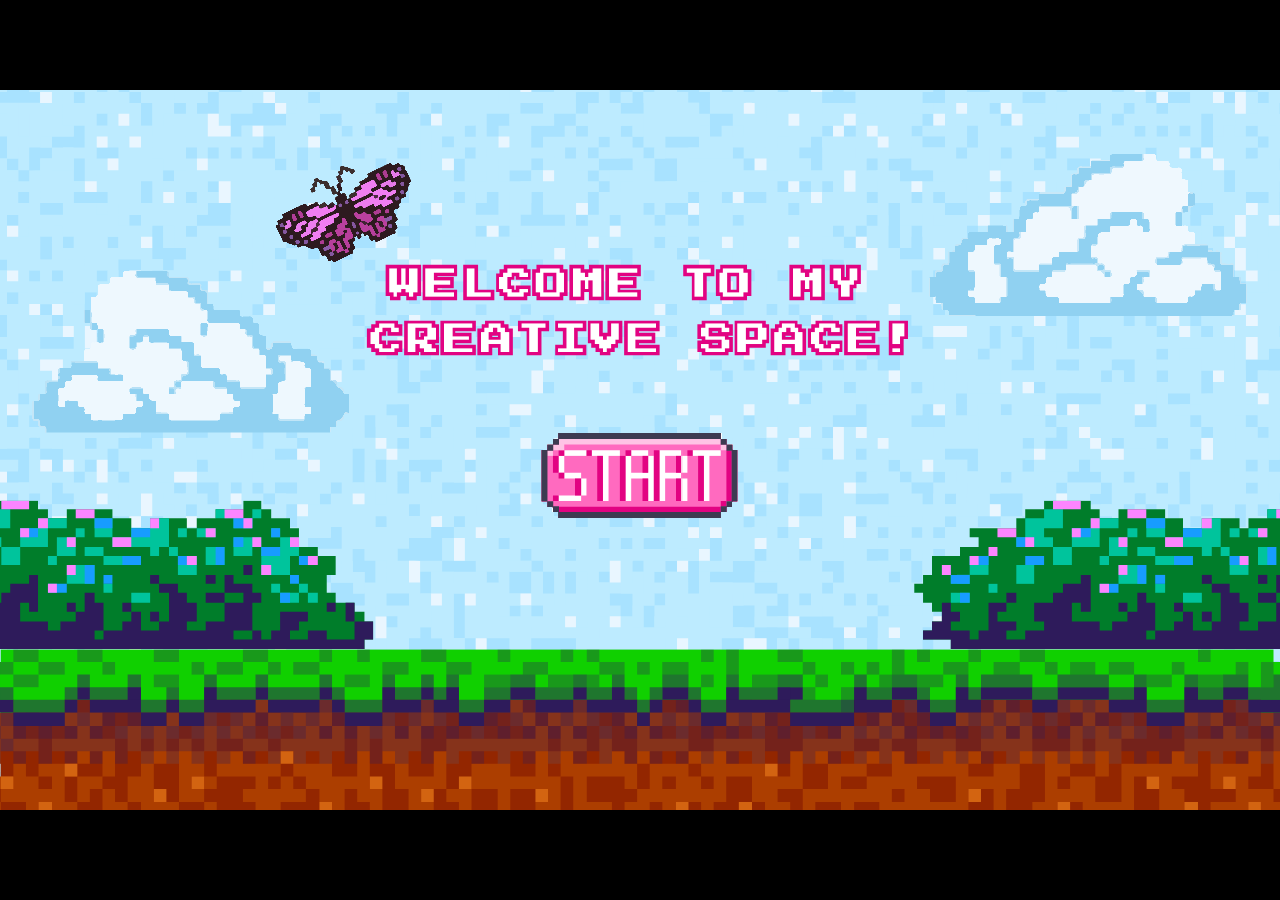
<file: index.html>
﻿
<!DOCTYPE html>

<html lang="en">

<head>

    <meta charset="utf-8" />

    <meta name="viewport" content="width=device-width, initial-scale=1.0">

    <title>Israa's Portfolio</title>

    <link rel="stylesheet" href="StyleSheet.css">

    <style>

        @keyframes slide-in-ltr {

            from {
                transform: translateX(-2%);
                opacity: 0;
            }



            to {
                transform: translateX(0);
                opacity: 1;
            }
        }



        @keyframes slide-in-rtl {

            from {
                transform: translateX(3%);
                opacity: 0;
            }



            to {
                transform: translateX(0);
                opacity: 1;
            }
        }
    </style>

</head>

<body>

    <div class="game-container">
        <div class="design-bounds">
            <img src="images/bg1.png" class="layer background-image">

            <img src="images/cloud_ltr.png" class="layer cloud-ltr"
                 style="top: 0%; left: -35%; animation: slide-in-ltr 1.5s steps(8) forwards;">
            <img src="images/cloud_rtl.png" class="layer cloud-rtl"
                 style="top: 6%; left: 35%; animation: slide-in-rtl 1.5s steps(10) forwards;">

            <img src="images/text_layer.png" class="layer text-layer">
            <img src="images/butterfly.png" class="layer butterfly">

            <a href="categories.html" class="start-link"></a>
        </div>
    </div>

</body>

</html>
</file>
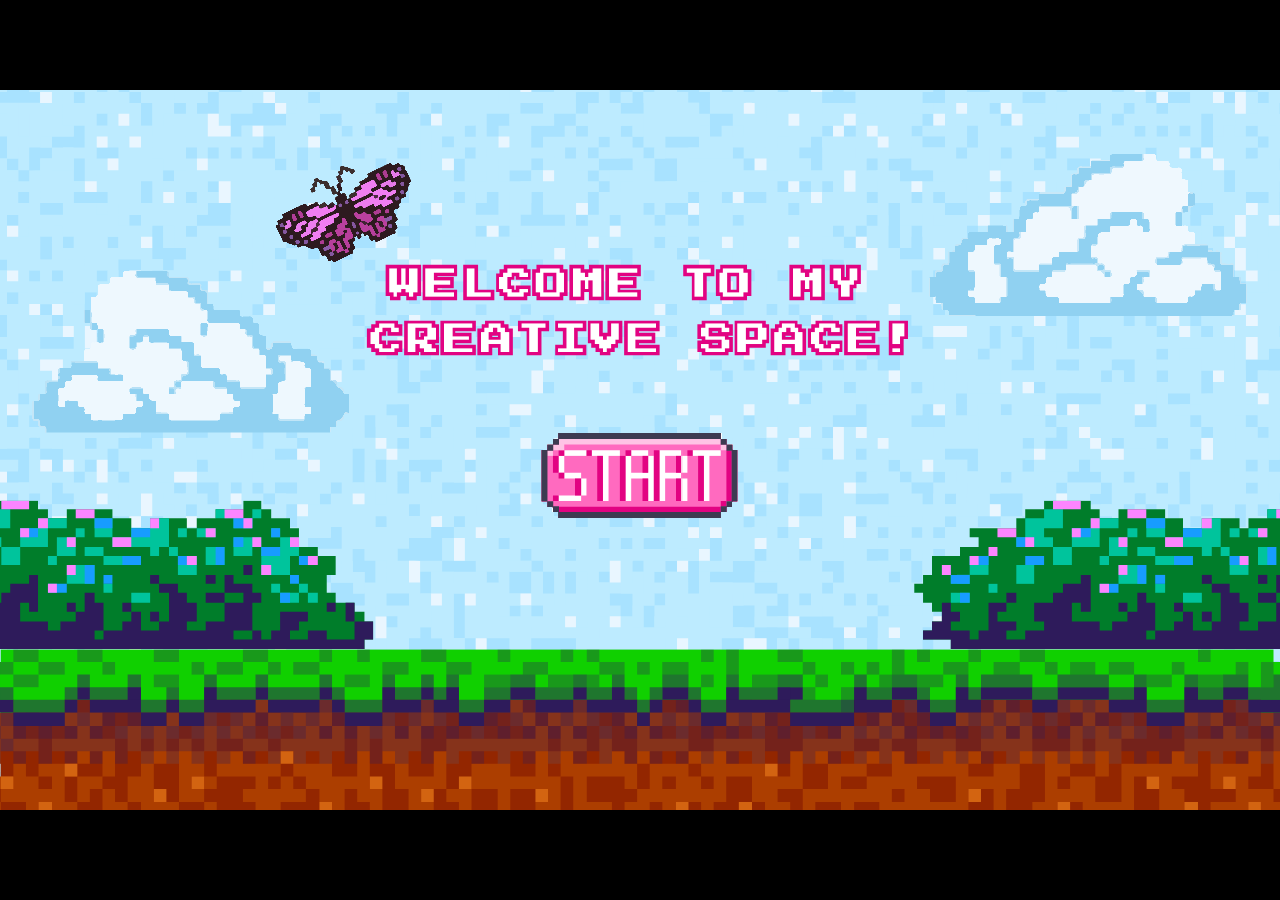
<file: wwwroot/index.html>
﻿
<!DOCTYPE html>

<html lang="en">

<head>

    <meta charset="utf-8" />

    <meta name="viewport" content="width=device-width, initial-scale=1.0">

    <title>Israa's Portfolio</title>

    <link rel="stylesheet" href="StyleSheet.css">

    <style>

        @keyframes slide-in-ltr {

            from {
                transform: translateX(-2%);
                opacity: 0;
            }



            to {
                transform: translateX(0);
                opacity: 1;
            }
        }



        @keyframes slide-in-rtl {

            from {
                transform: translateX(3%);
                opacity: 0;
            }



            to {
                transform: translateX(0);
                opacity: 1;
            }
        }
    </style>

</head>

<body>

    <!--<div class="game-container">
        <div class="design-bounds">
            <img src="images/bg1.png" class="layer background-image">
            <img src="images/cloud_ltr.png" class="layer cloud-ltr"
                 style="top: 0%; left: -35%;animation: slide-in-ltr 1.5s steps(8) forwards;">
            <img src="images/cloud_rtl.png" class="layer cloud-rtl"
                 style="top: 6%; left: 35%; animation: slide-in-rtl 1.5s steps(10) forwards;">
            <img src="images/text_layer.png" class="layer text-layer">
            <img src="images/butterfly.png" class="layer butterfly">
            <div >
                <a href="categories.html" class="start-link"></a>
            </div>

        </div>

    </div>-->
    <div class="game-container">
        <div class="design-bounds">
            <img src="images/bg1.png" class="layer background-image">

            <img src="images/cloud_ltr.png" class="layer cloud-ltr"
                 style="top: 0%; left: -35%; animation: slide-in-ltr 1.5s steps(8) forwards;">
            <img src="images/cloud_rtl.png" class="layer cloud-rtl"
                 style="top: 6%; left: 35%; animation: slide-in-rtl 1.5s steps(10) forwards;">

            <img src="images/text_layer.png" class="layer text-layer">
            <img src="images/butterfly.png" class="layer butterfly">

            <a href="categories.html" class="start-link"></a>
        </div>
    </div>

</body>

</html>
</file>
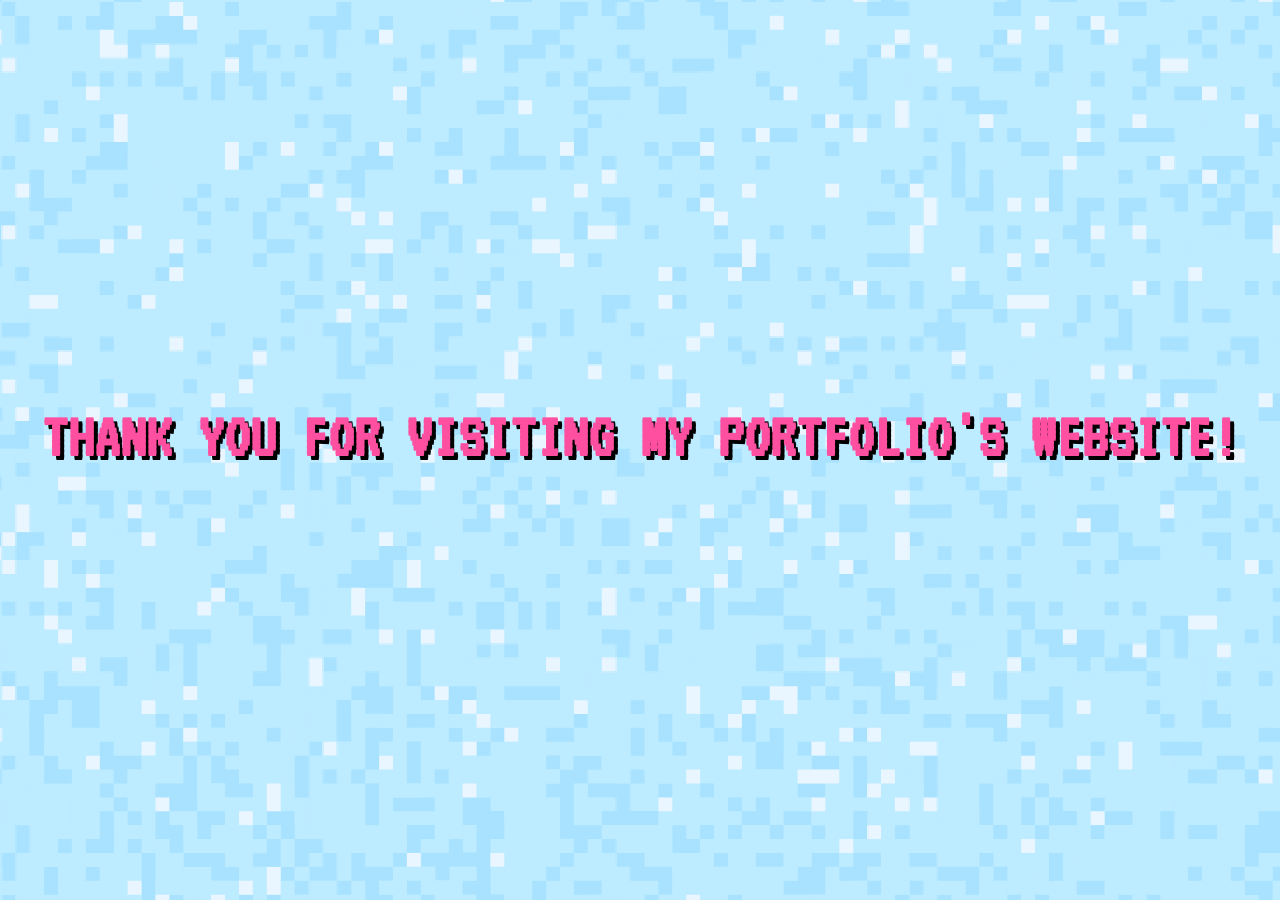
<file: goodbye.html>
﻿<!DOCTYPE html>
<html>
<head>
    <meta charset="utf-8" />
    <title>goodbye!</title>
    <style>
        @import url('https://fonts.googleapis.com/css2?family=VT323&display=swap');

        body {
            /* Use your pixel background image */
            background-image: url('images/sky.png');
            background-size: cover;
            background-position: top center; 
            background-repeat: no-repeat;
            image-rendering: pixelated; 

            display: flex;
            justify-content: center;
            align-items: center;
            height: 100vh;
            margin: 0;
            overflow: hidden;
        }

        h1 {
            font-family: 'VT323', monospace;
            font-size: 5vw;
            color: #ff4fa1;
            text-transform: uppercase;
            text-align: center;
            padding-bottom: 2cqw; 
            text-shadow: 0.3vw 0.3vw 0px #000;
            position: relative;
            width: fit-content;
            z-index: 10;
        }

        .sparkle-container {
            position: absolute;
            top: 0;
            left: 0;
            width: 100%;
            height: 100%;
            pointer-events: none;
            z-index: 1;
        }

        .sparkle {
            position: absolute;
            width: 0.6vw;
            height: 0.6vw;
            background: #FFD700; 
            box-shadow: 0 -0.6vw 0 #FFD700, 0 0.6vw 0 #FFD700, -0.6vw 0 0 #FFD700, 0.6vw 0 0 #FFD700, 0.15vw 0.15vw 0px #B8860B; /* Scalable dark gold "depth" shadow */

            opacity: 0;
            animation: pixelTwinkle 1s steps(2) infinite;
            image-rendering: pixelated;
        }

        @keyframes pixelTwinkle {
            0%, 100% {
                transform: scale(0);
                opacity: 0;
            }

            25% {
                transform: scale(1);
                opacity: 1;
            }

            50% {
                transform: scale(1.3);
                opacity: 1;
                box-shadow: 0 -0.9vw 0 #FFD700, 0 0.9vw 0 #FFD700, -0.9vw 0 0 #FFD700, 0.9vw 0 0 #FFD700, 1px 1px 0px #B8860B;
            }

            75% {
                transform: scale(1);
                opacity: 1;
            }
        }
    </style>

    <body>
        <div class="sparkle-container">
            <div class="sparkle" style="top: 25%; left: 15%; animation-delay: 0s;"></div>
            <div class="sparkle" style="top: 10%; left: 80%; animation-delay: 0.2s;"></div>
            <div class="sparkle" style="top: 75%; left: 20%; animation-delay: 0.4s;"></div>
            <div class="sparkle" style="top: 65%; left: 75%; animation-delay: 0.1s;"></div>
            <div class="sparkle" style="top: 40%; left: 50%; animation-delay: 0.6s;"></div>
            <div class="sparkle" style="top: 18%; left: 12%; animation-delay: 0.1s;"></div>
            <div class="sparkle" style="top: 42%; left: 88%; animation-delay: 0.5s;"></div>
            <div class="sparkle" style="top: 30%; left: 35%; transform: scale(1.8); animation-delay: 0.3s;"></div>
        </div>

        <h1>Thank you for visiting my portfolio's website!</h1>
    </body>
</html>
</file>
<file: StyleSheet.css>
﻿* {
    margin: 0;
    padding: 0;
    box-sizing: border-box;
}

.game-container {
    position: relative;
    width: 100%;
    aspect-ratio: 16 / 9; 
    max-height: 100vh;
    max-width: 177.78vh; 
    margin: auto;
    overflow: hidden;
    background-color: #000;
}

body {
    background-color: #000;
    display: flex;
    justify-content: center;
    align-items: center;
    height: 100vh;
    margin: 0;
}

.layer {
    position: absolute;
    top: 50%;
    left: 50%;
    transform: translate(-50%, -50%);
    width: 100%;
    height: 100%;
    max-width: 100vw;
    max-height: 100vh;
    object-fit: contain;
    image-rendering: pixelated;
    pointer-events: none;
}

@keyframes scrapbookEntry {
    0% {
        transform: translate(-120%, -120%) rotate(-15deg);
        opacity: 0;
    }

    40% {
        opacity: 1;
    }

    100% {
        transform: translate(-50%, -50%) rotate(0deg);
        opacity: 1;
    }
}

.butterfly {
    z-index: 100;
    animation: scrapbookEntry 1.5s steps(8) forwards;
}

@keyframes driftLTR {
    from {
        transform: translate(-55%, -50%);
    }

    to {
        transform: translate(-45%, -50%);
    }
}

.cloud-ltr {
    z-index: 5;
    animation: driftLTR 15s steps(20) infinite alternate;
}

@keyframes driftRTL {
    from {
        transform: translate(-45%, -50%);
    }

    to {
        transform: translate(-55%, -50%);
    }
}

.cloud-rtl {
    z-index: 5;
    animation: driftRTL 18s steps(25) infinite alternate;
}

.design-bounds {
    position: relative;
    width: 100%;
    height: 100%;
}

.ui-layer {
    position: absolute;
    top: 0;
    left: 0;
    width: 100%;
    height: 100%;
    pointer-events: none;
    z-index: 999;
}

.start-link {
    display: block !important;
    position: absolute;
    top: 55%;
    left: 50%;
    transform: translate(-50%, -50%);
    width: 20%;
    aspect-ratio: 184 / 86; 

    background-image: url("images/start_normal - Copy.png") !important;
    background-size: contain;
    background-repeat: no-repeat;
    background-position: center;
    image-rendering: pixelated;
    pointer-events: auto;
    cursor: pointer;
    z-index: 1001;
    transition: transform 0.1s steps(2);
}

    .start-link:hover {
        background-image: url("images/start_hover - Copy.png") !important;
        transform: translate(-50%, -50%) scale(1.1);
    }

@keyframes breath {
    0%, 100% {
        opacity: 1;
    }

    50% {
        opacity: 0.2;
    }
}

.text-layer {
    z-index: 50 !important;
    animation: breath 1.5s steps(3) infinite;
    animation-delay: 1.002s;
    opacity: 0;
    animation-fill-mode: both;
}

.background-image {
    z-index: 1;
}





html, body, .game-container, .design-bounds, .ui-layer, .layer {
    cursor: url('images/cursor2.png') 0 0, auto !important;
}

.start-link,
.start-link:hover,
.text-layer,
.butterfly,
.cloud-ltr,
.cloud-rtl {
    cursor: url('images/cursor2.png') 0 0, pointer !important;
}

* {
    cursor: url('images/cursor2.png') 0 0, auto !important;
}
</file>
<file: wwwroot/StyleSheet.css>
﻿/* 1. RESET & CONTAINER */
* {
    margin: 0;
    padding: 0;
    box-sizing: border-box;
}
/*
body {
    background-color: #000;
    overflow: hidden;
}

.game-container {
    position: relative;
    width: 100vw;
    height: 100vh;
    display: flex;
    justify-content: center;
    align-items: center;
    overflow: hidden;
}*/
.game-container {
    position: relative;
    width: 100%;
    aspect-ratio: 16 / 9; /* The Magic Ratio */
    max-height: 100vh;
    max-width: 177.78vh; /* 100 * 16/9 */
    margin: auto;
    overflow: hidden;
    background-color: #000;
}

/* Ensure body centers the container */
body {
    background-color: #000;
    display: flex;
    justify-content: center;
    align-items: center;
    height: 100vh;
    margin: 0;
}

/* 2. CENTERED LAYER LOGIC */
.layer {
    position: absolute;
    top: 50%;
    left: 50%;
    transform: translate(-50%, -50%);
    width: 100%;
    height: 100%;
    max-width: 100vw;
    max-height: 100vh;
    object-fit: contain;
    image-rendering: pixelated;
    pointer-events: none;
}

/* 3. BUTTERFLY: Staggered Scrapbook Entrance */
@keyframes scrapbookEntry {
    0% {
        transform: translate(-120%, -120%) rotate(-15deg);
        opacity: 0;
    }

    40% {
        opacity: 1;
    }

    100% {
        transform: translate(-50%, -50%) rotate(0deg);
        opacity: 1;
    }
}

.butterfly {
    z-index: 100;
    animation: scrapbookEntry 1.5s steps(8) forwards;
}

/* 4. CLOUDS: Crunchy Drifting (Preserved) */
@keyframes driftLTR {
    from {
        transform: translate(-55%, -50%);
    }

    to {
        transform: translate(-45%, -50%);
    }
}

.cloud-ltr {
    z-index: 5;
    animation: driftLTR 15s steps(20) infinite alternate;
}

@keyframes driftRTL {
    from {
        transform: translate(-45%, -50%);
    }

    to {
        transform: translate(-55%, -50%);
    }
}

.cloud-rtl {
    z-index: 5;
    animation: driftRTL 18s steps(25) infinite alternate;
}

/* 5. START BUTTON: The Interactive Hitbox */
.design-bounds {
    position: relative; /* THIS IS THE MOST IMPORTANT LINE */
    width: 100%;
    height: 100%;
}

/* 2. Fix the UI Layer so it's not a 'ghost' */
.ui-layer {
    position: absolute;
    top: 0;
    left: 0;
    width: 100%;
    height: 100%;
    pointer-events: none;
    z-index: 999;
}

/* 3. The Start Button - Forced Visibility */
/*.start-link {
    display: block !important;
    position: absolute;
    top: 55%;
    left: 50%;
    transform: translate(-50%, -50%);
    width: 300px;
    height: 200px;

    background-image: url("images/start_normal - Copy.png") !important;
    background-size: contain;
    background-repeat: no-repeat;
    background-position: center;
    image-rendering: pixelated;
    pointer-events: auto;
    cursor: pointer;
    z-index: 1001;
}
    .start-link:hover {
        background-image: url("images/start_hover - Copy.png") !important;
        transform: translate(-50%, -50%) scale(1.1);
    }*/
/* 3. The Start Button - Fluid & Responsive */
.start-link {
    display: block !important;
    position: absolute;
    /* Position relative to the background (72% down, 50% across) */
    top: 55%;
    left: 50%;
    transform: translate(-50%, -50%);
    /* Sizing relative to the background width */
    width: 20%;
    aspect-ratio: 184 / 86; /* Keeps the button from stretching */

    background-image: url("images/start_normal - Copy.png") !important;
    background-size: contain;
    background-repeat: no-repeat;
    background-position: center;
    image-rendering: pixelated;
    pointer-events: auto;
    cursor: pointer;
    z-index: 1001;
    transition: transform 0.1s steps(2);
}

    .start-link:hover {
        background-image: url("images/start_hover - Copy.png") !important;
        /* Scale while maintaining the center anchor */
        transform: translate(-50%, -50%) scale(1.1);
    }

@keyframes breath {
    0%, 100% {
        opacity: 1;
    }

    50% {
        opacity: 0.2;
    }
}

.text-layer {
    z-index: 50 !important;
    animation: breath 1.5s steps(3) infinite;
    animation-delay: 1.002s;
    opacity: 0;
    animation-fill-mode: both;
}

.background-image {
    z-index: 1;
}





/* 1. Reset everything to use the cursor */
html, body, .game-container, .design-bounds, .ui-layer, .layer {
    cursor: url('images/cursor2.png') 0 0, auto !important;
}

/* 2. Target the Start Button specifically and any potential "Ghost" layers */
.start-link,
.start-link:hover,
.text-layer,
.butterfly,
.cloud-ltr,
.cloud-rtl {
    cursor: url('images/cursor2.png') 0 0, pointer !important;
}

/* 3. The "Global Hammer" - if this doesn't work, there is a path error */
* {
    cursor: url('images/cursor2.png') 0 0, auto !important;
}
</file>
